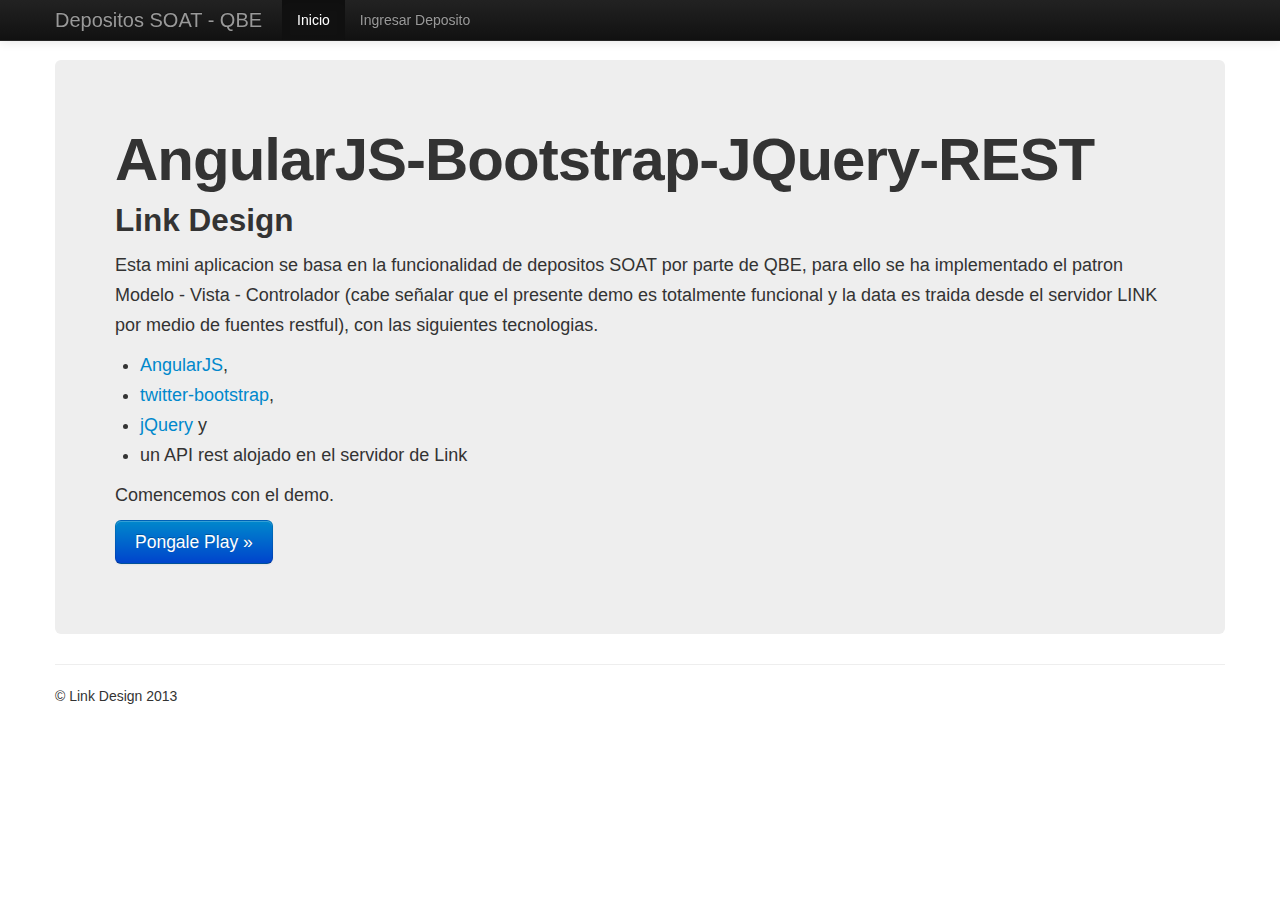
<file: app/index.html>
<!doctype html>
<html lang="en">
<head>
  <title>Demo</title>

  <meta charset="utf-8">
  <meta name="viewport" content="width=device-width, initial-scale=1.0">
  <meta name="description" content="">
  <meta name="author" content="">

  <link rel="stylesheet" href="css/app.css"/>
  <link rel="stylesheet" href="css/bootstrap.min.css"  media="screen" />

  <!-- Customized styles -->
  <style type="text/css">
        body {
            padding-top: 60px;
            padding-bottom: 40px;
        }
  </style>

  <link rel="stylesheet" href="css/bootstrap-responsive.min.css" />

</head>
<body >

    <!-- Navigation -->
    <div class="navbar navbar-inverse navbar-fixed-top">
        <div class="navbar-inner">
            <div class="container">
                
                <a class="brand" href="index.html">Depositos SOAT - QBE</a>
                <div class="nav-collapse collapse">
                    <ul class="nav">
                        <li class="active"><a href="index.html">Inicio</a></li>
                        <li ><a href="deposito.html">Ingresar Deposito</a></li>
                       

                    </ul>
                </div><!--/.nav-collapse -->
            </div>
        </div>
    </div>

    <div class="container" >

        <!--Here go the partials -->
        <div ng-view>
            <div class="hero-unit">
                <h1>AngularJS-Bootstrap-JQuery-REST</h1>
                <h2>Link Design </h2>
                <p>Esta mini aplicacion se basa en la funcionalidad de depositos SOAT por parte de QBE, para ello se ha implementado el patron Modelo - Vista - Controlador
                    (cabe señalar que el presente demo es totalmente funcional y la data es traida desde el servidor LINK por medio de fuentes restful), con las siguientes tecnologias. 
                <ul>
                <li><a href="http://angularjs.org">AngularJS</a>, </li>
                <li><a href="http://twitter.github.com/bootstrap/getting-started.html#examples">twitter-bootstrap</a>,</li>
                <li><a href="http://jquery.com/">jQuery</a> y</li>
                <li>un API rest alojado en el servidor de Link</li>
                </ul>
                Comencemos con el demo.</p>

                <p><a href="deposito.html" class="btn btn-primary btn-large">Pongale Play &raquo;</a></p>
            </div>
        </div>

        <!-- Footer -->
        <hr/>
        <footer>
            <p>&copy; Link Design 2013 </p>
        </footer>

    </div>

    <!-- Finally load libraries -->
    <script src="lib/jquery/jquery.min.js"></script>
    <script src="lib/bootstrap/bootstrap.min.js"></script>
    <script src="lib/angular/angular.min.js"></script>

    <script src="js/app.js"></script>
    <script src="js/services.js"></script>
    <script src="js/controllers.js"></script>
    <script src="js/filters.js"></script>
    <script src="js/directives.js"></script>

</body>
</html>
</file>
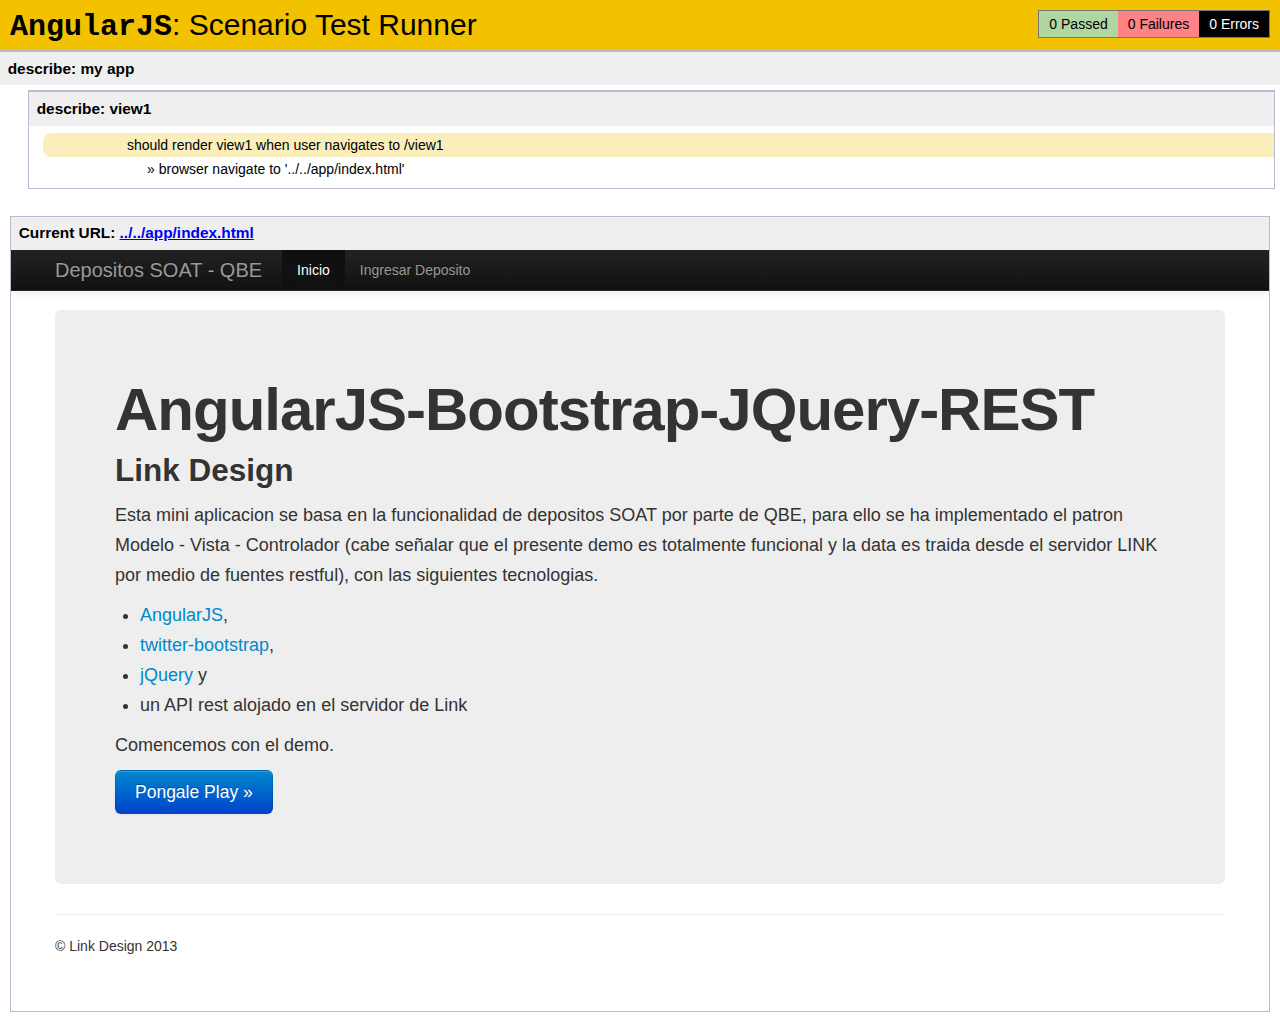
<file: test/e2e/runner.html>
<!doctype html>
<html lang="en">
  <head>
    <title>End2end Test Runner</title>
    <script src="../lib/angular/angular-scenario.js" ng-autotest></script>
    <script src="scenarios.js"></script>
  </head>
  <body>
  </body>
</html>
</file>
<file: app/css/app.css>
/* app css stylesheet */

.menu {
  list-style: none;
  border-bottom: 0.1em solid black;
  margin-bottom: 2em;
  padding: 0 0 0.5em;
}

.menu:before {
  content: "[";
}

.menu:after {
  content: "]";
}

.menu > li {
  display: inline;
}

.menu > li:before {
  content: "|";
  padding-right: 0.3em;
}

.menu > li:nth-child(1):before {
  content: "";
  padding: 0;
}

#deposito-soat.reducir-padding{
    padding-bottom: 15px;
    padding-top:  15px;
}

.animate-enter, 
.animate-leave
{ 
    -webkit-transition: 300ms cubic-bezier(0.785, 0.135, 0.150, 0.860) all;
    -moz-transition: 300ms cubic-bezier(0.785, 0.135, 0.150, 0.860) all;
    -ms-transition: 300ms cubic-bezier(0.785, 0.135, 0.150, 0.860) all;
    -o-transition: 300ms cubic-bezier(0.785, 0.135, 0.150, 0.860) all;
    transition: 300ms cubic-bezier(0.785, 0.135, 0.150, 0.860) all;
    position: relative;
    display: block;
} 
 
.animate-enter.animate-enter-active, 
.animate-leave {
    opacity: 1;
    bottom: 0;
    height: 30px;
}
 
.animate-leave.animate-leave-active,
.animate-enter {
    opacity: 0;
    bottom: -50px;
    height: 0px;
}
</file>
